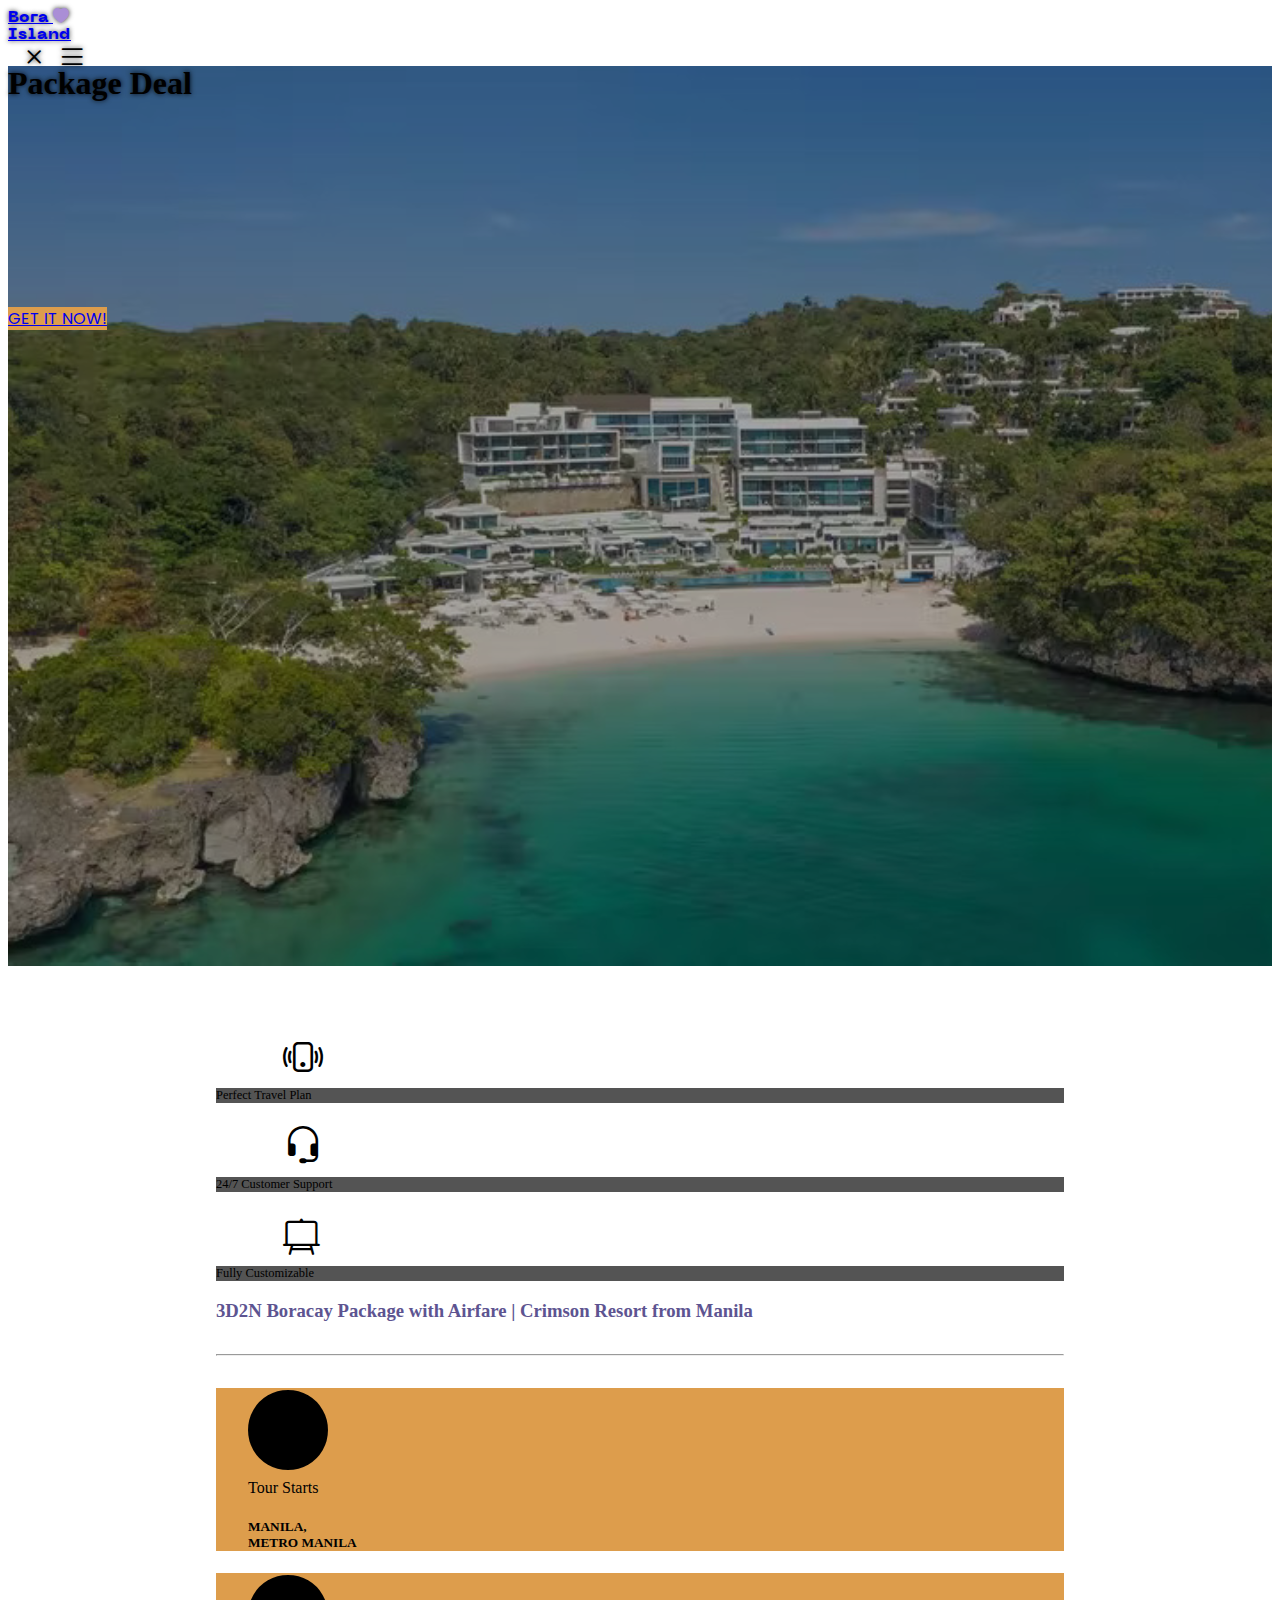
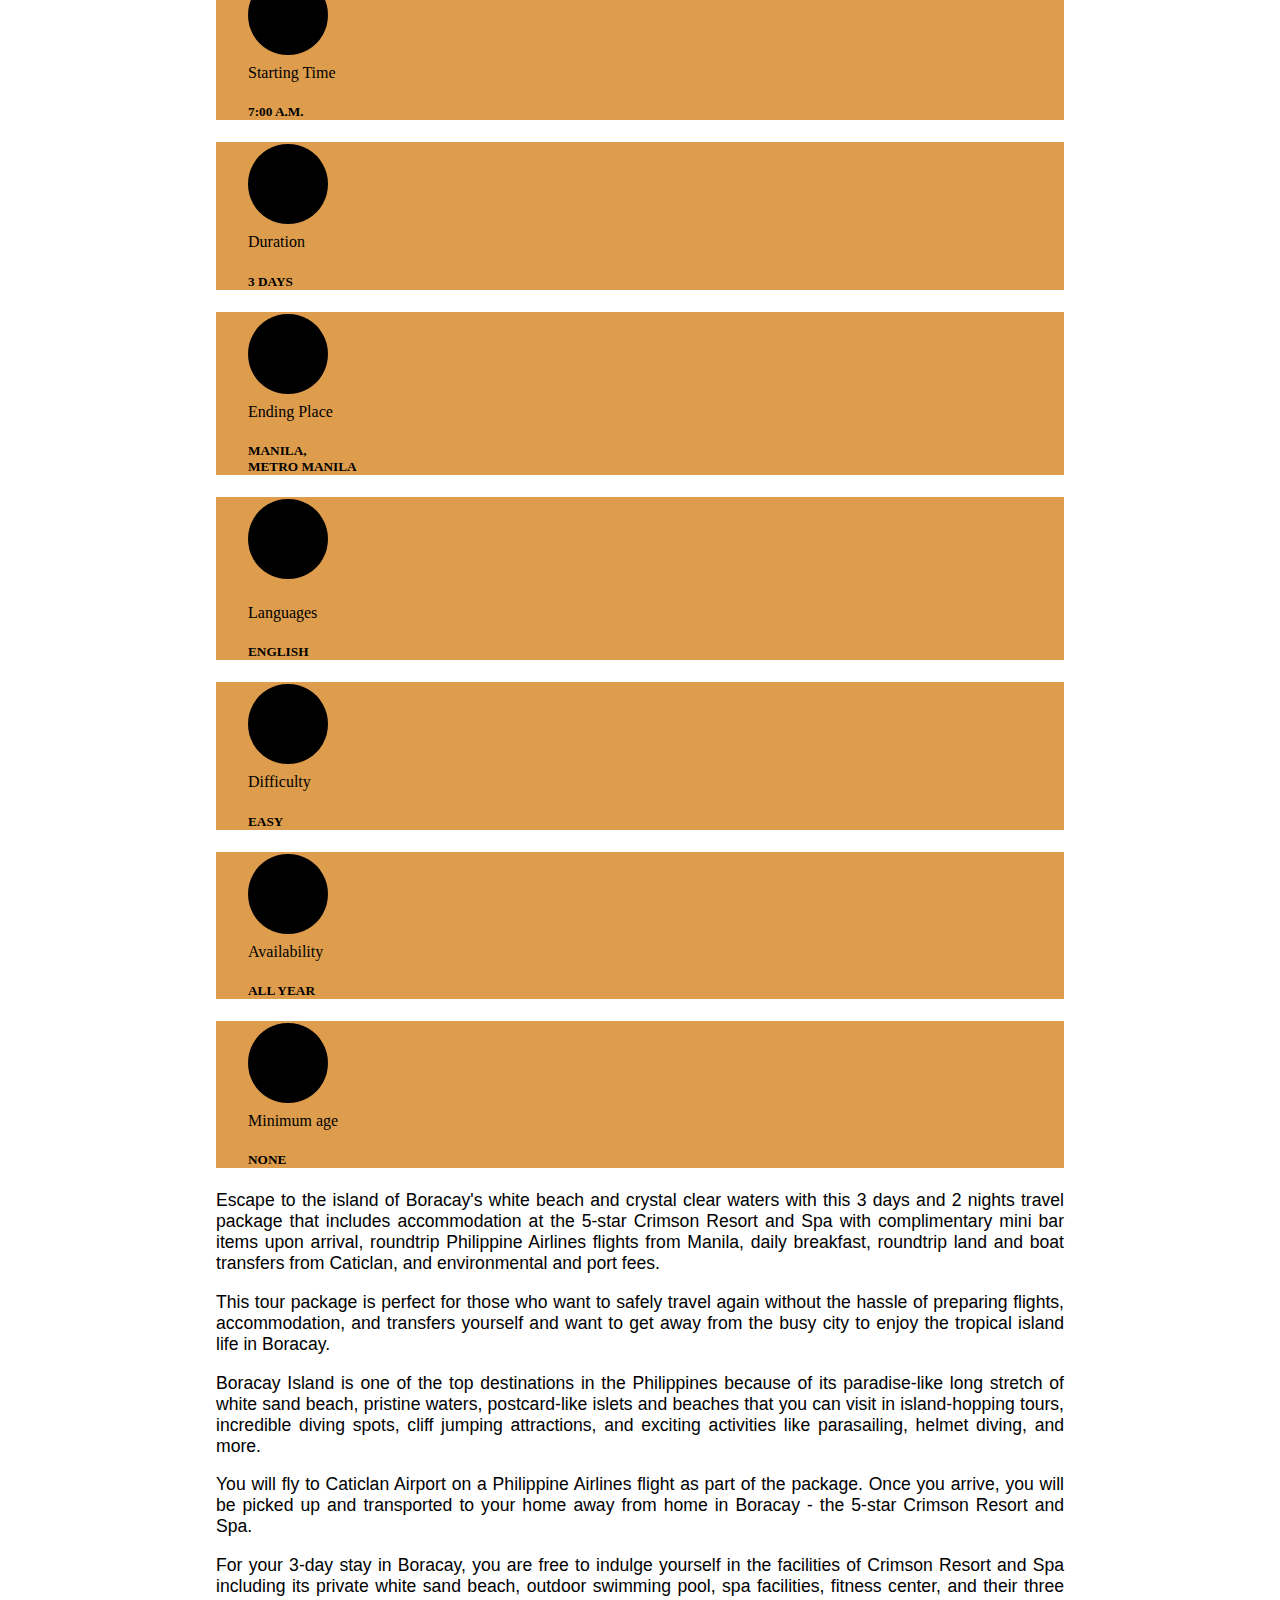
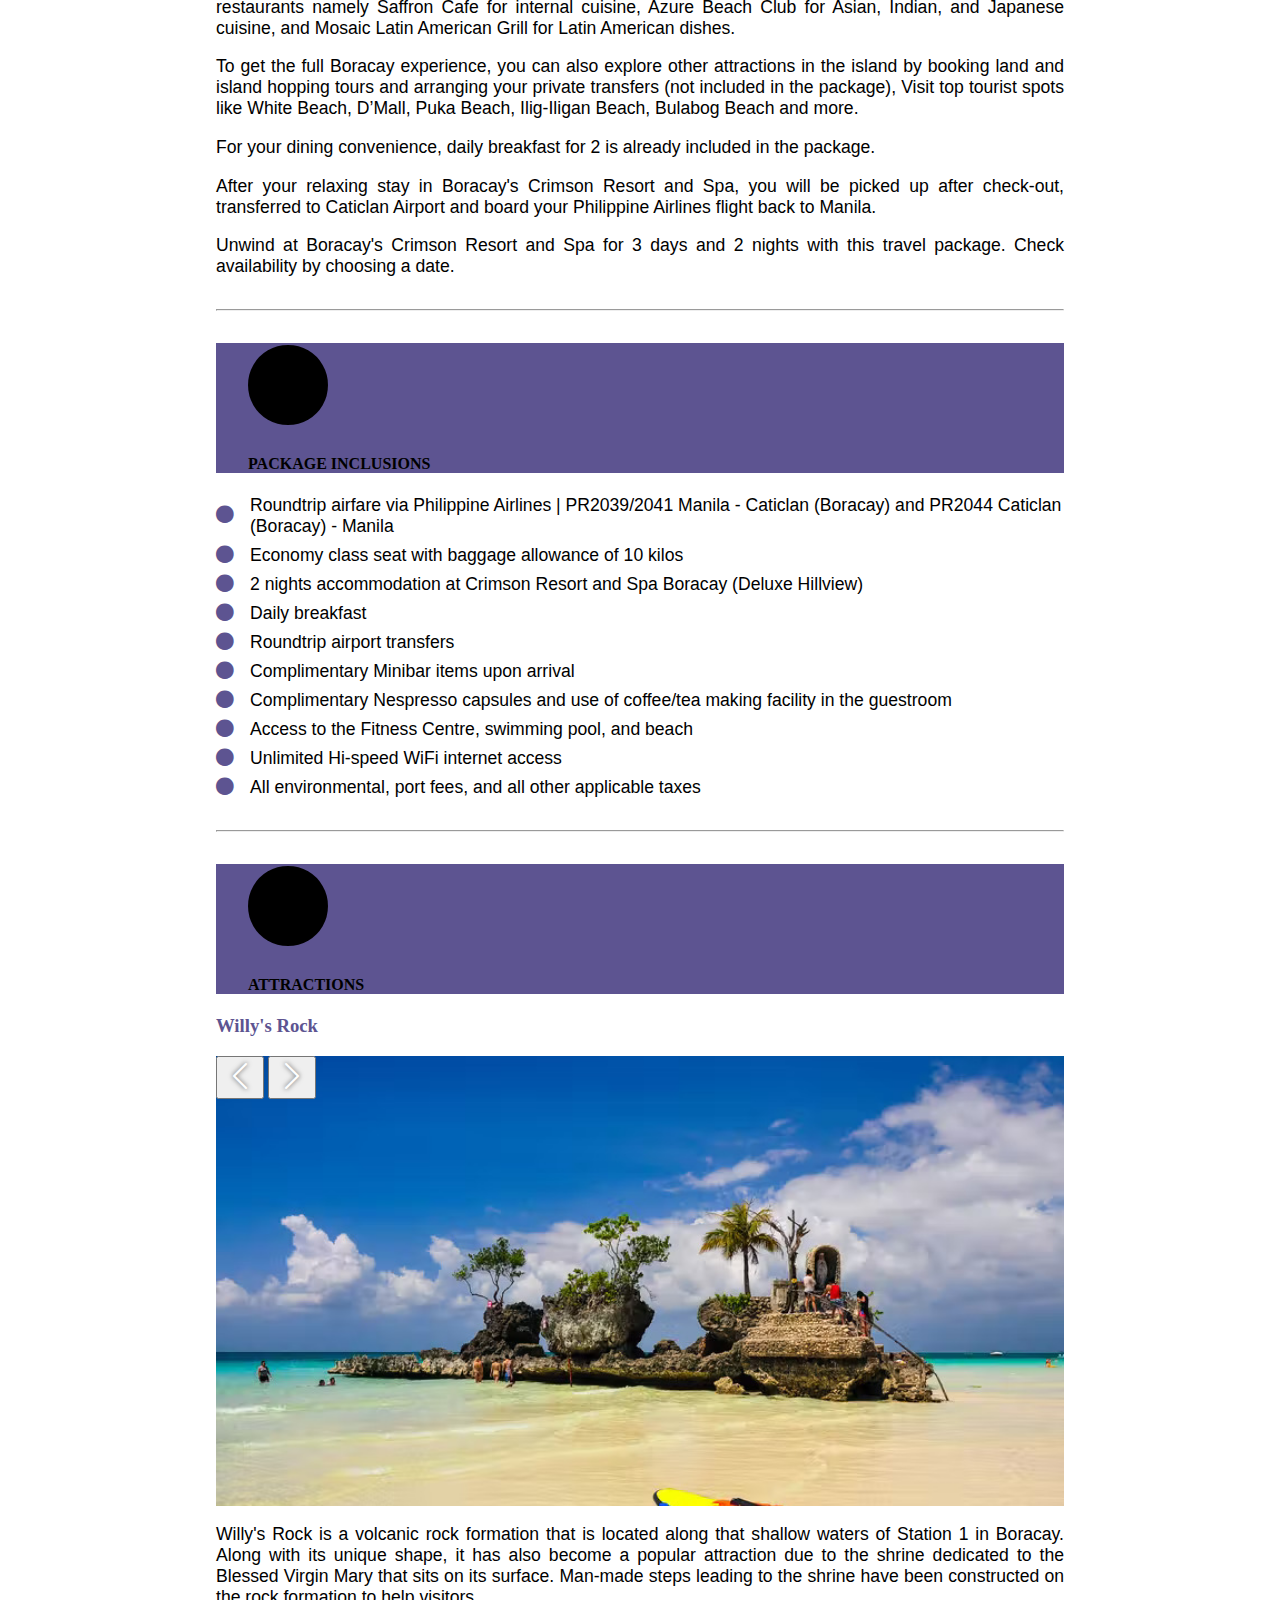
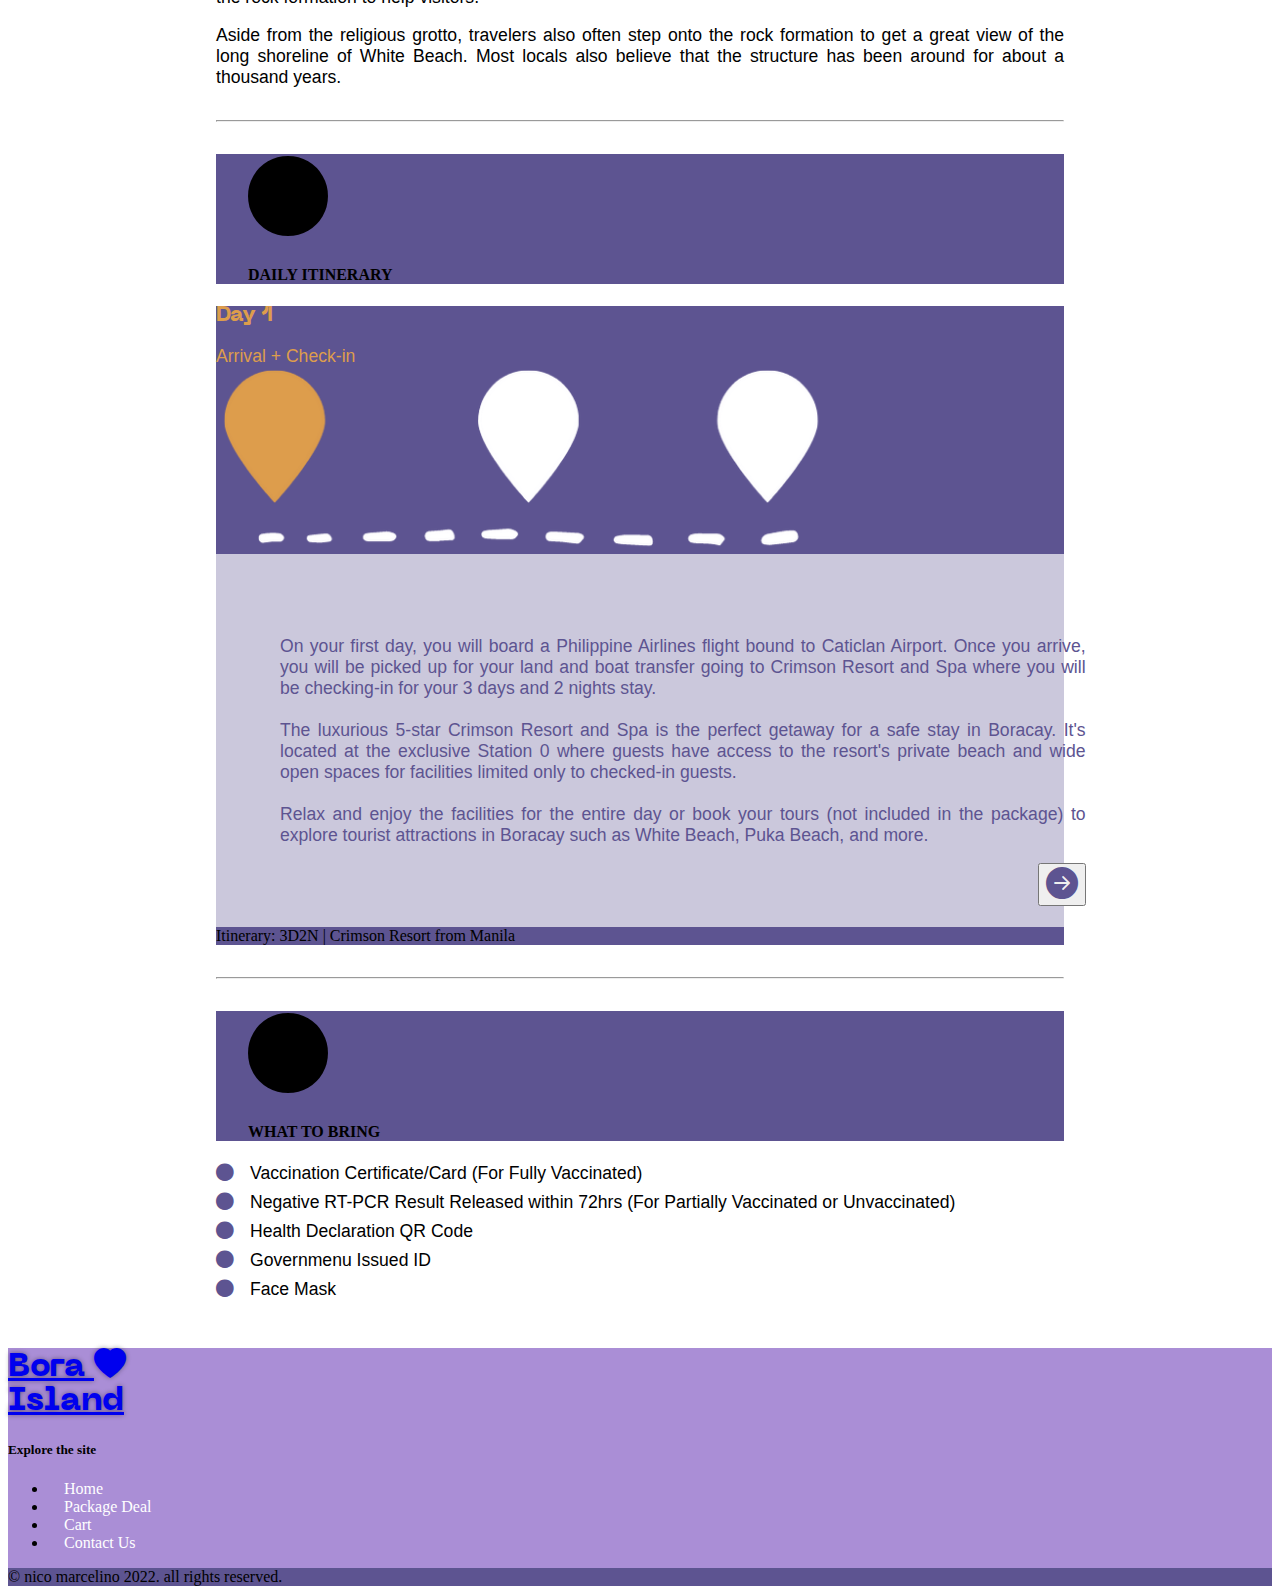
<file: package-deal.html>
<!DOCTYPE html>
<html lang="en">
    <head>
        <meta charset="UTF-8">
        <meta name="viewport" content="width=device-width, initial-scale=1.0">
        <meta name="description" content="">
        
        <!--Stylesheets-->
        <link href="https://cdn.jsdelivr.net/npm/bootstrap@5.1.3/dist/css/bootstrap.min.css" rel="stylesheet" integrity="sha384-1BmE4kWBq78iYhFldvKuhfTAU6auU8tT94WrHftjDbrCEXSU1oBoqyl2QvZ6jIW3" crossorigin="anonymous">
        <link rel="stylesheet" href="https://cdn.jsdelivr.net/npm/bootstrap-icons@1.8.0/font/bootstrap-icons.css">
        <link rel="stylesheet" type="text/css" href="assets/styles/styles.css">
        <link rel="stylesheet" type="text/css" href="assets/styles/navbar.css">
        <link rel="stylesheet" type="text/css" href="assets/styles/colours.css">
        <link rel="stylesheet" type="text/css" href="assets/styles/packagedeal.css">

        <!--Scripts-->
        <script src="https://cdn.jsdelivr.net/npm/bootstrap@5.1.3/dist/js/bootstrap.bundle.min.js" integrity="sha384-ka7Sk0Gln4gmtz2MlQnikT1wXgYsOg+OMhuP+IlRH9sENBO0LRn5q+8nbTov4+1p" crossorigin="anonymous"></script>
        <script src="https://ajax.googleapis.com/ajax/libs/jquery/3.6.0/jquery.min.js"></script>

        <title>TBBG: Package Deal</title>
    </head>

    <body>
        <head>
            <div id="hamburger-icon" class="position-fixed">
                <i id="bi-x" class="bi bi-x text-light d-none"></i>
                <i id="bi-hb" class="bi bi-list text-light"></i>
            </div>
            <div id="sidenav-overlay">
                <section id="sidenavbar" class="position-fixed bg-borahae w-25">
                    <!-- toggler -->
                    <ul class="navbar-nav pl-5">
                        <li><a href="index.html" class="nav-item nav-link text-light">HOME</a></li>
                        <li class="nav-item dropdown">
                            <div class="d-flex align-items-center">
                                <a href="package-deal.html"  class="nav-link text-light"> 
                                    PACKAGE DEAL
                                </a>
                                
                                <div id="dropdown-toggler">
                                    <i id="dropdown-caret" class="bi bi-caret-down-fill text-light"></i>
                                </div>
                            </div>
                            <div id="nav-dropdown" class="d-flex flex-column">
                                <a href="package-deal.html#details" class="nav-link text-light">DETAILS</a>
                                <a href="package-deal.html#inclusions" class="nav-link text-light">INCLUSIONS</a>
                                <a href="package-deal.html#attractions" class="nav-link text-light">ATTRACTIONS</a>
                                <a href="package-deal.html#what-to-bring" class="nav-link text-light">WHAT TO BRING</a>
                            </div> 
                        </li>
                        <li><a href="cart.html" class="nav-item nav-link text-light">CART</a></li>
                        <li><a href="#" class="nav-item nav-link text-light">CONTACT US</a></li>
                    </ul>
                </section>
            </div>
            
            <nav id="navbrand" class="position-fixed">
                <a href="index.html" class="navbar-brand text-light text-uppercase">
                    Bora <i class="bi bi-heart-fill text-borahae"></i><br>
                    Island
                  </a>
            </nav>
        </head>

        <main>  
            <section id="landing" style="background-image:url(assets/images/crimsonresort.jpg)" class="d-flex align-items-end">
                <div class="container flex-column">
                    <div class="d-flex align-items-center">
                        <h1 class="text-light display-1">Package Deal</h1>
                    </div>
                    <a href="cart.html" class="golden-buttons btn text-uppercase px-4 rounded-0 text-light">GET IT NOW!</a>
                </div>
            </section>

            <section id="body">
                <section id="details" class="d-flex gap-4">
                    <div class="text-center" style="flex-basis: 0; flex-grow:1; font-size: 0.78rem;">
                        <div class="d-flex gap-2 h-100">
                            <i class="bi bi-circle-fill position-absolute" style="color: #fff; font-size: 4rem; top:100vh; left:14.5rem"></i>
                            <i class="bi bi-phone-vibrate position-absolute" style="font-size: 2.5rem; top:102.7vh; left:15.2rem"></i>
                            <div class="bg-my-grey text-light pt-5 p-3 5h-100 overflow-hidden" style="flex-basis:0;flex-grow: 1;">
                                <span class="">Perfect Travel Plan</span>
                            </div>
    
                            <i class="bi bi-circle-fill position-absolute" style="color: #fff; font-size: 4rem; top:100vh; left:22.2rem"></i>
                            <i class="bi bi-headset position-absolute" style="font-size: 2.5rem; top:102.7vh; left:22.9rem"></i>
                            <div class="bg-my-grey text-light pt-5 p-3 h-100" style="flex-basis:0;flex-grow: 1;">
                                <span class="">24/7 Customer Support</span>
                            </div>
    
                            <i class="bi bi-circle-fill position-absolute" style="color: #fff; font-size: 4rem; top:100vh; left:29.9rem"></i>
                            <i class="bi bi-easel2 position-absolute" style="font-size: 2.3rem; top:102.8vh; left:30.75rem"></i>
                            <div class="bg-my-grey text-light pt-5 p-3 h-100" style="flex-basis:0;flex-grow: 1;">
                                <span class="">Fully Customizable</span>
                            </div>
                        </div>
                    </div>
                    <div class="" style="flex-basis: 0; flex-grow:2">
                        <h3 class="text-dark-borahae">3D2N Boracay Package with Airfare | Crimson Resort from Manila</h3>
                    </div>
                </section>

                <hr>
                
                <section class="d-flex gap-4">
                    <div class="d-flex flex-column gap-2" style="flex-basis: 0; flex-grow:1">
                        <div class="gap-3 bg-stay-gold text-light d-flex align-items-center overflow-hidden" style="padding-left: 2rem">
                            <div class="">
                                <i class="bi bi-circle-fill position-absolute-top" style="font-size: 5rem;">
                                    <i class="text-stay-gold bi bi-flag position-absolute" style="font-size: 2.5rem; left:16.3rem; padding-top: 2rem"></i>
                                </i>
                            </div>
                            <div>
                                Tour Starts
                                <h5>MANILA, <br>METRO MANILA</h5>
                            </div>
                        </div>
                        <div class="gap-3 bg-stay-gold text-light d-flex align-items-center overflow-hidden" style="padding-left: 2rem">
                            <div class="">
                                <i class="bi bi-circle-fill position-absolute-top" style="font-size: 5rem;">
                                    <i class="text-stay-gold bi bi-clock position-absolute" style="font-size: 2.5rem; left:16.3rem; padding-top: 2rem"></i>
                                </i>
                            </div>
                            <div>
                                Starting Time
                                <h5>7:00 A.M.</h5>
                            </div>
                        </div>
                        <div class="gap-3 bg-stay-gold text-light d-flex align-items-center overflow-hidden" style="padding-left: 2rem">
                            <div class="">
                                <i class="bi bi-circle-fill position-absolute-top" style="font-size: 5rem;">
                                    <i class="text-stay-gold bi bi-cloud-sun position-absolute" style="font-size: 2.5rem; left:16.3rem; padding-top: 1.7rem"></i>
                                </i>
                            </div>
                            <div>
                                Duration
                                <h5>3 DAYS</h5>
                            </div>
                        </div>
                        <div class="gap-3 bg-stay-gold text-light d-flex align-items-center overflow-hidden" style="padding-left: 2rem">
                            <div class="">
                                <i class="bi bi-circle-fill position-absolute-top" style="font-size: 5rem;">
                                    <i class="text-stay-gold bi bi-map position-absolute" style="font-size: 2.5rem; left:16.3rem; padding-top: 2rem"></i>
                                </i>
                            </div>
                            <div>
                                Ending Place
                                <h5>MANILA, <br>METRO MANILA</h5>
                            </div>
                        </div>
                        <div class="gap-3 bg-stay-gold text-light d-flex align-items-center overflow-hidden" style="padding-left: 2rem">
                            <div class="" style="padding:0 0 1rem 0">
                                <i class="bi bi-circle-fill position-absolute-top" style="font-size: 5rem;">
                                    <i class="text-stay-gold bi bi-translate position-absolute" style="font-size: 2.5rem; left:16.3rem; padding-top: 2rem"></i>
                                </i>
                            </div>
                            <div>
                                Languages
                                <h5>ENGLISH</h5>
                            </div>
                        </div>
                        <div class="gap-3 bg-stay-gold text-light d-flex align-items-center overflow-hidden" style="padding-left: 2rem">
                            <div class="">
                                <i class="bi bi-circle-fill position-absolute-top" style="font-size: 5rem;">
                                    <i class="text-stay-gold bi bi-bar-chart-fill position-absolute" style="font-size: 2.5rem; left:16.3rem; padding-top: 2rem"></i>
                                </i>
                            </div>
                            <div>
                                Difficulty
                                <h5>EASY</h5>
                            </div>
                        </div>
                        <div class="gap-3 bg-stay-gold text-light d-flex align-items-center overflow-hidden" style="padding-left: 2rem">
                            <div class="">
                                <i class="bi bi-circle-fill position-absolute-top" style="font-size: 5rem;">
                                    <i class="text-stay-gold bi bi-calendar-check position-absolute" style="font-size: 2.5rem; left:16.3rem; padding-top: 2rem"></i>
                                </i>
                            </div>
                            <div>
                                Availability
                                <h5>ALL YEAR</h5>
                            </div>
                        </div>
                        <div class="gap-3 bg-stay-gold text-light d-flex align-items-center overflow-hidden" style="padding-left: 2rem">
                            <div class="">
                                <i class="bi bi-circle-fill position-absolute-top" style="font-size: 5rem;">
                                    <i class="text-stay-gold bi bi-123 position-absolute" style="font-size: 2.5rem; left:16.3rem; padding-top: 2rem"></i>
                                </i>
                            </div>
                            <div>
                                Minimum age
                                <h5>NONE</h5>
                            </div>
                        </div>
                    </div>
                    <div class="" style="flex-basis: 0; flex-grow:2">
                        <p>
                            Escape to the island of Boracay's white beach and crystal clear waters with this 3 days and 2 nights travel package that includes accommodation at the 5-star Crimson Resort and Spa with complimentary mini bar items upon arrival, roundtrip Philippine Airlines flights from Manila, daily breakfast, roundtrip land and boat transfers from Caticlan, and environmental and port fees. 
                        </p>
                        <p>
                            This tour package is perfect for those who want to safely travel again without the hassle of preparing flights, accommodation, and transfers yourself and want to get away from the busy city to enjoy the tropical island life in Boracay. 
                        </p>
                        <p>
                            Boracay Island is one of the top destinations in the Philippines because of its paradise-like long stretch of white sand beach, pristine waters, postcard-like islets and beaches that you can visit in island-hopping tours, incredible diving spots, cliff jumping attractions, and exciting activities like parasailing, helmet diving, and more.
                        </p>
                        <p>
                            You will fly to Caticlan Airport on a Philippine Airlines flight as part of the package. Once you arrive, you will be picked up and transported to your home away from home in Boracay - the 5-star Crimson Resort and Spa.
                        </p>
                        <p>
                            For your 3-day stay in Boracay, you are free to indulge yourself in the facilities of Crimson Resort and Spa including its private white sand beach, outdoor swimming pool, spa facilities, fitness center, and their three restaurants namely Saffron Cafe for internal cuisine, Azure Beach Club for Asian, Indian, and Japanese cuisine, and Mosaic Latin American Grill for Latin American dishes. 
                        </p>
                        <p>
                            To get the full Boracay experience, you can also explore other attractions in the island by booking land and island hopping tours and arranging your private transfers (not included in the package), Visit top tourist spots like White Beach, D’Mall, Puka Beach, Ilig-Iligan Beach, Bulabog Beach and more. 
                        </p>
                        <p>
                            For your dining convenience, daily breakfast for 2 is already included in the package.
                        </p>
                        <p>
                            After your relaxing stay in Boracay's Crimson Resort and Spa, you will be picked up after check-out, transferred to Caticlan Airport and board your Philippine Airlines flight back to Manila. 
                        </p>
                        <p>
                            Unwind at Boracay's Crimson Resort and Spa for 3 days and 2 nights with this travel package. Check availability by choosing a date. 
                        </p>
                    </div>
                </section>

                <hr>

                <section id="inclusions">
                    <div class="d-flex gap-4">
                        <div class="d-flex flex-column gap-2" style="flex-basis: 0; flex-grow:1">
                            <div class="gap-3 bg-dark-borahae text-light d-flex align-items-center overflow-hidden" style="padding-left: 2rem">
                                <div class="">
                                    <i class="bi bi-circle-fill position-absolute-top" style="font-size: 5rem;">
                                        <i class="text-dark-borahae bi bi-list-ul position-absolute" style="font-size: 2.5rem; left:16.3rem; padding-top: 2rem"></i>
                                    </i>
                                </div>
                                <div>
                                    <h4>PACKAGE INCLUSIONS</h4>
                                </div>
                            </div>
                        </div>

                        <div style="flex-basis: 0; flex-grow:2">
                            <div id="package-list">
                                <div class="package-list-li">
                                    <div class="package-list-bullet"><i class="bi bi-circle-fill"></i></div>
                                    <div>Roundtrip airfare via Philippine Airlines | PR2039/2041 Manila - Caticlan (Boracay) and PR2044 Caticlan (Boracay) - Manila</div>
                                </div>

                                <div class="package-list-li">
                                    <div class="package-list-bullet"><i class="bi bi-circle-fill"></i></div>
                                    <div>Economy class seat with baggage allowance of 10 kilos</div>
                                </div>

                                <div class="package-list-li">
                                    <div class="package-list-bullet"><i class="bi bi-circle-fill"></i></div>
                                    <div>2 nights accommodation at Crimson Resort and Spa Boracay (Deluxe Hillview)</div>
                                </div>

                                <div class="package-list-li">
                                    <div class="package-list-bullet"><i class="bi bi-circle-fill"></i></div>
                                    <div>Daily breakfast</div>
                                </div>

                                <div class="package-list-li">
                                    <div class="package-list-bullet"><i class="bi bi-circle-fill"></i></div>
                                    <div>Roundtrip airport transfers</div>
                                </div>

                                <div class="package-list-li">
                                    <div class="package-list-bullet"><i class="bi bi-circle-fill"></i></div>
                                    <div>Complimentary Minibar items upon arrival</div>
                                </div>

                                <div class="package-list-li">
                                    <div class="package-list-bullet"><i class="bi bi-circle-fill"></i></div>
                                    <div>Complimentary Nespresso capsules and use of coffee/tea making facility in the guestroom</div>
                                </div>
                                <div class="package-list-li">
                                    <div class="package-list-bullet"><i class="bi bi-circle-fill"></i></div>
                                    <div>Access to the Fitness Centre, swimming pool, and beach</div>
                                </div>

                                <div class="package-list-li">
                                    <div class="package-list-bullet"><i class="bi bi-circle-fill"></i></div>
                                    <div>Unlimited Hi-speed WiFi internet access</div>
                                </div>

                                <div class="package-list-li">
                                    <div class="package-list-bullet"><i class="bi bi-circle-fill"></i></div>
                                    <div>All environmental, port fees, and all other applicable taxes</div>
                                </div>

                            </div>
                            <hr>
                        </div>
                    </div>

                    <div id="attractions" class="d-flex gap-4">
                        <div class="d-flex flex-column gap-2" style="flex-basis: 0; flex-grow:1">
                            <div class="gap-3 bg-dark-borahae text-light d-flex align-items-center overflow-hidden" style="padding-left: 2rem">
                                <div class="">
                                    <i class="bi bi-circle-fill position-absolute-top" style="font-size: 5rem;">
                                        <i class="text-dark-borahae bi bi-eye position-absolute" style="font-size: 2.5rem; left:16.3rem; padding-top: 2rem"></i>
                                    </i>
                                </div>
                                <div>
                                    <h4>ATTRACTIONS</h4>
                                </div>
                            </div>
                        </div>

                        <div style="flex-basis: 0; flex-grow:2">
                            <div class="d-flex flex-column gap-3">
                                <h3 id="attractions-header" class="text-dark-borahae">Willy's Rock</h3>
                                <div id="attractions-slide" class="bg-dark-borahae overflow-hidden d-flex justify-content-between" style="background-image:url('assets/images/willysrock.jpg')">
                                    <button id="attractions-prev" class="btn btn-primary-outline"><i class="bi bi-chevron-left"></i></button>
                                    <button id="attractions-next" class="btn btn-primary-outline"><i class="bi bi-chevron-right"></i></button>
                                </div>
                                <div>
                                    <p id="attractions-p1">
                                        Willy's Rock is a volcanic rock formation that is located along that shallow waters of Station 1 in Boracay. Along with its unique shape, it has also become a popular attraction due to the shrine dedicated to the Blessed Virgin Mary that sits on its surface. Man-made steps leading to the shrine have been constructed on the rock formation to help visitors.
                                    </p>
                                    <p id="attractions-p2">
                                        Aside from the religious grotto, travelers also often step onto the rock formation to get a great view of the long shoreline of White Beach. Most locals also believe that the structure has been around for about a thousand years.
                                    </p>
                                </div>
                            </div>
                            <hr>
                        </div>
                    </div>
                    
                    <div class="d-flex gap-4">
                        <div class="d-flex flex-column gap-2" style="flex-basis: 0; flex-grow:1">
                            <div class="gap-3 bg-dark-borahae text-light d-flex align-items-center overflow-hidden" style="padding-left: 2rem">
                                <div class="">
                                    <i class="bi bi-circle-fill position-absolute-top" style="font-size: 5rem;">
                                        <i class="text-dark-borahae bi bi-pin-map position-absolute" style="font-size: 2.5rem; left:16.3rem; padding-top: 2rem"></i>
                                    </i>
                                </div>
                                <div>
                                    <h4>DAILY ITINERARY</h4>
                                </div>
                            </div>
                        </div>

                        <div style="flex-basis: 0; flex-grow:2">
                            <div id="itinerary" class="bg-dark-borahae px-5 pt-5 d-flex flex-column">
                                <div id="itinerary-header" class="text-stay-gold d-flex flex-column align-self-center gap-4 mb-5" style="width:80%; height: auto">
                                    <div id="itinerary-heading" class="text-start d-flex flex-column gap-2 align-self-start">
                                        <h3 id="itinerary-day" class="text-uppercase h1">Day 1</h3>
                                        <span id="itinerary-caption">Arrival + Check-in</span>
                                    </div>
                                    <img id="itinerary-image" src="assets/images/itinerary/1.png" class="align-self-center" style="width:90%; height: auto"alt="">
                                </div>
                                <div class="align-self-center text-dark-borahae mb-4" style="background-color:rgba(255, 255, 255,0.68); padding: 4rem; width: 95%">
                                    <p id="itinerary-description">
                                        On your first day, you will board a Philippine Airlines flight bound to Caticlan Airport. Once you arrive, you will be picked up for your land and boat transfer going to Crimson Resort and Spa where you will be checking-in for your 3 days and 2 nights stay.
                                        <br><br>
                                        The luxurious 5-star Crimson Resort and Spa is the perfect getaway for a safe stay in Boracay. It's located at the exclusive Station 0 where guests have access to the resort's private beach and wide open spaces for facilities limited only to checked-in guests.
                                        <br><br>
                                        Relax and enjoy the facilities for the entire day or book your tours (not included in the package) to explore tourist attractions in Boracay such as White Beach, Puka Beach, and more.
                                    </p>

                                    <button id="itinerary-next" class="btn btn-primary-outline" style="float:right"><i class="bi bi-arrow-right-circle-fill text-dark-borahae position-absolute" style="font-size:2rem"></i></button>
                                </div>
                                <div id="itinerary-copyright" class="font-small text-light align-self-end" style="margin-bottom:auto">
                                    Itinerary: 3D2N | Crimson Resort from Manila
                                </div>
                            </div>
                            <hr>
                        </div>
                    </div>

                    <div id="what-to-bring" class="d-flex gap-4">
                        <div class="d-flex flex-column gap-2" style="flex-basis: 0; flex-grow:1">
                            <div class="gap-3 bg-dark-borahae text-light d-flex align-items-center overflow-hidden" style="padding-left: 2rem">
                                <div class="">
                                    <i class="bi bi-circle-fill position-absolute-top" style="font-size: 5rem;">
                                        <i class="text-dark-borahae bi bi-check-circle position-absolute" style="font-size: 2.5rem; left:16.3rem; padding-top: 2rem"></i>
                                    </i>
                                </div>
                                <div>
                                    <h4>WHAT TO BRING</h4>
                                </div>
                            </div>
                        </div>

                        <div style="flex-basis: 0; flex-grow:2">
                            <div id="package-list">
                                <div class="package-list-li">
                                    <div class="package-list-bullet"><i class="bi bi-circle-fill"></i></div>
                                    <div>Vaccination Certificate/Card (For Fully Vaccinated)</div>
                                </div>

                                <div class="package-list-li">
                                    <div class="package-list-bullet"><i class="bi bi-circle-fill"></i></div>
                                    <div>Negative RT-PCR Result Released within 72hrs (For Partially Vaccinated or Unvaccinated)</div>
                                </div>

                                <div class="package-list-li">
                                    <div class="package-list-bullet"><i class="bi bi-circle-fill"></i></div>
                                    <div>Health Declaration QR Code</div>
                                </div>

                                <div class="package-list-li">
                                    <div class="package-list-bullet"><i class="bi bi-circle-fill"></i></div>
                                    <div>Governmenu Issued ID</div>
                                </div>

                                <div class="package-list-li">
                                    <div class="package-list-bullet"><i class="bi bi-circle-fill"></i></div>
                                    <div>Face Mask</div>
                                </div>

                            </div>
                        </div>
                    </div>
                </section>

            </section>
            
        </main>

        <footer class="bg-borahae page-footer font-small">
            <div class="text-light container-fluid py-3 d-flex align-items-center justify-content-center" style="gap:5.5rem; flex-basis:0">
                <div>
                    <a id="footer-logo" href="index.html" class="navbar-brand text-light text-uppercase" style="font-size: 2rem">
                        Bora <i class="bi bi-heart-fill"></i><br>
                        Island
                    </a>
                </div>
                <div>
                    <h5>Explore the site</h5>
                    <ul class="list-unstyled pt-2">
                        <li><a href="index.html">Home</a></li>
                        <li><a href="package-deal.html">Package Deal</a></li>
                        <li><a href="cart.html">Cart</a></li>
                        <li><a href="#">Contact Us</a></li>
                    </ul>
                </div>
            </div>

            <div class="bg-dark-borahae footer-copyright text-center py-1 text-light">
                © nico marcelino 2022. all rights reserved.
            </div>
        </footer>

        <script type="text/javascript" src="assets/scripts.js"></script>
        <script type="text/javascript" src="assets/script-attractions.js"></script>
        <script type="text/javascript" src="assets/script-itinerary.js"></script>
    </body>
</html>
</file>
<file: assets/styles/styles.css>
@import url('https://fonts.googleapis.com/css2?family=Darker+Grotesque:wght@400;500;600;700;900&family=Poppins:wght@500&display=swap');

#body {
    padding: 3rem 7rem;
}

h2 {
    font-family:'PT Serif';
    line-height: 1.1;
    text-align: justify;
    text-justify: inter-word;
    font-size: 3.279rem;
}

p {
    font-family: 'Darker Grotedque', sans-serif;
    font-weight: 400;
    text-align: justify;
    text-justify: inter-word;
    font-size: 1.1rem;
}


.golden-buttons {
    background: #dd9d4c;
    font-family: 'Poppins';
}

/*---------LANDING SECTION---------*/

#landing {
    height:100vh;
    background-repeat:no-repeat;
    background-size: cover;
}

#landing h1 {
    font-family:'PT Serif';
    text-shadow: 0 0 5px rgba(0, 0, 0, 0.9);
    line-height:1.08;
}

#landing > div {
    padding-bottom: 8rem;
}

#landing > div > div {
    height:15rem;
}

/*---------FOOTER SECTION---------*/
footer > div > div > a {
    font-family: 'Neue Machina Ultrabold';
    text-shadow: 0 0 5px rgba(0, 0, 0, 0.4);
    line-height:1.08;
}

footer > div > div > ul > li > a {
    margin: 0;
    margin-left: 1rem;
    text-decoration: none;
    color: #fff;
}

#footer-logo:hover > i, footer > div > div > ul > li > a:hover {
    color: #f1b86c;
}
</file>
<file: assets/styles/navbar.css>
@import url('https://fonts.googleapis.com/css2?family=Poppins:wght@500&family=Darker+Grotesque:wght@900&display=swap');

@font-face {
    font-family: 'Neue Machina Ultrabold';
    src: url(fonts/Net-NeueMachina-Ultrabold.ttf)
}
/*---------HAMBURGER---------*/
#hamburger-icon {
    position: absolute;
    text-shadow: 0 0 5px rgba(0, 0, 0, 0.8);
    cursor:pointer;
    z-index: 20;
    font-size: 1.9rem;

    top: 2.55rem;
    left: 1.2rem;
}

#hamburger-icon:hover {
    opacity: 0.7;
}

/*---------NAVBAR BRAND---------*/

#navbrand {
   top: 3rem;
   left: 4rem;
   font-family: 'Neue Machina Ultrabold';
   text-shadow: 0 0 5px rgba(0, 0, 0, 0.8);
   line-height:1.08;
}

/*---------NAVBAR---------*/

#sidenavbar a:hover {
    opacity: 0.7;
}

#sidenav-overlay {
    display:none;
}

#sidenavbar {
    height: 100vh;
    padding: 3rem 5rem;
    font-size: 1.2rem;
    
    z-index:10;
}

#nav-dropdown a {
    display:none;
}

#nav-dropdown {
    padding-left: 2rem;
}

#dropdown-caret {
    padding-left: 12px;
    cursor: pointer;
}

#dropdown-caret:hover {
    opacity: 0.7;
}
</file>
<file: assets/styles/colours.css>
.text-borahae {
    color: #aa8ed6;
}

.bg-borahae {
    background-color: #aa8ed6;
}

.text-dark-borahae {
    color: #5d5491;
}

.bg-dark-borahae {
    background-color: #5d5491;
}

.text-stay-gold {
    color: #dd9d4c;
}

.bg-stay-gold {
    background-color: #dd9d4c;
}

.text-my-grey {
    background-color: #545454;
}

.bg-my-grey {
    background-color: #545454;
}
</file>
<file: assets/styles/packagedeal.css>
@import url('https://fonts.googleapis.com/css2?family=Darker+Grotesque:wght@400;500;600;700;900&family=Poppins:wght@500&display=swap');

@font-face {
    font-family: 'Neue Machina Ultrabold';
    src: url(fonts/Net-NeueMachina-Ultrabold.ttf)
}

#landing {
    background-color: rgba(84, 84, 84, 0.5);
    background-blend-mode: multiply;
    background-repeat:no-repeat;
    background-size: cover;
}

#body {
    padding: 3rem 13rem;
}

hr {
    margin: 2rem 0;
}

#package-list {    
    font-family: 'Darker Grotedque', sans-serif;
    font-weight: 400;
    font-size: 1.1rem;

    display:flex;
    flex-direction: column;
    gap: 0.5rem;
}

.package-list-li {
    display:flex;
    gap: 1rem;
    align-items:center;
   
}

.package-list-bullet {
    display:inline;
    color: #5d5491;
}

/* ATTRACTIONS */

#attractions-slide {
    height: 450px;
    background-repeat: no-repeat;
    background-size: cover;
}

#attractions-prev > i, #attractions-next > i {
    color: #fff;
    text-shadow: 0 0 5px rgba(0, 0, 0, 0.7);
    font-size: 2rem;
}

#attractions-prev:focus, #attractions-next:focus, 
#attractions-prev:active, #attractions-next:active,
#itinerary-next:active, #itinerary-next:focus {
    outline:none !important;
    box-shadow: none;
}

#attractions-prev:hover > i, 
#attractions-next:hover > i {
    color:#f1b86c;
}

/* ITINERARY */

#itinerary-next:hover > i {
    color: #aa8ed6;
}

#itinerary-heading{
    font-family: 'Darker Grotedque', sans-serif;
    font-weight: 400;
    font-size: 1.1rem;
}


#itinerary-heading > h3  {
    font-family:'Neue Machina Ultrabold';
}
</file>
